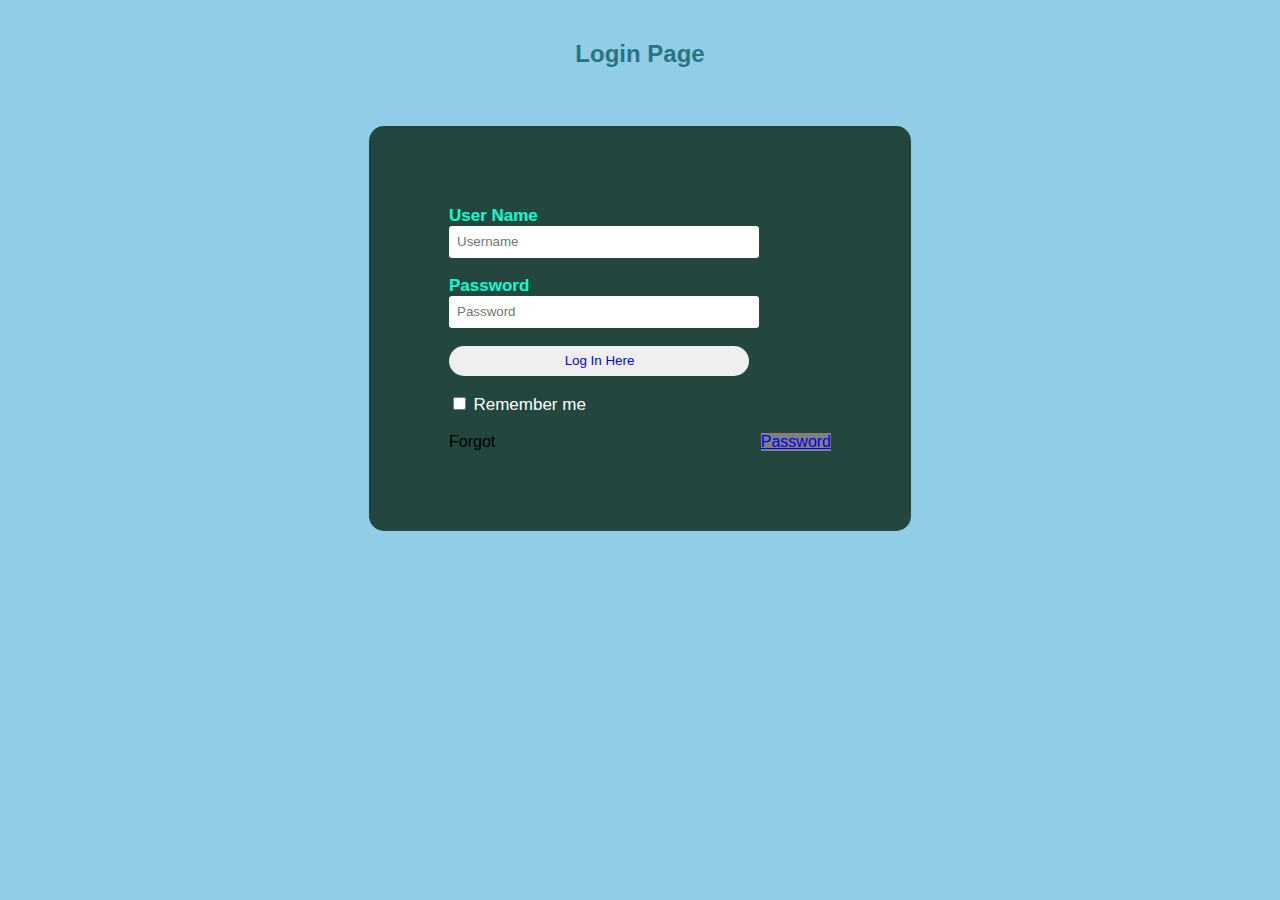
<file: login.html>
<!DOCTYPE html>    
<html>    
<head>    
    <title>Login Form</title>    
    <link rel="stylesheet" type="text/css" href="css/loginstyle.css">    
</head>    
<body>    
    <h2>Login Page</h2><br>    
    <div class="login">    
    <form id="login" method="get" action="login.php">    
        <label><b>User Name     
        </b>    
        </label>    
        <input type="text" name="Uname" id="Uname" placeholder="Username">    
        <br><br>    
        <label><b>Password     
        </b>    
        </label>    
        <input type="Password" name="Pass" id="Pass" placeholder="Password">    
        <br><br>    
        <input type="button" name="log" id="log" value="Log In Here">       
        <br><br>    
        <input type="checkbox" id="check">    
        <span>Remember me</span>    
        <br><br>    
        Forgot <a href="#">Password</a>    
    </form>     
</div>    
</body>    
</html>
</file>
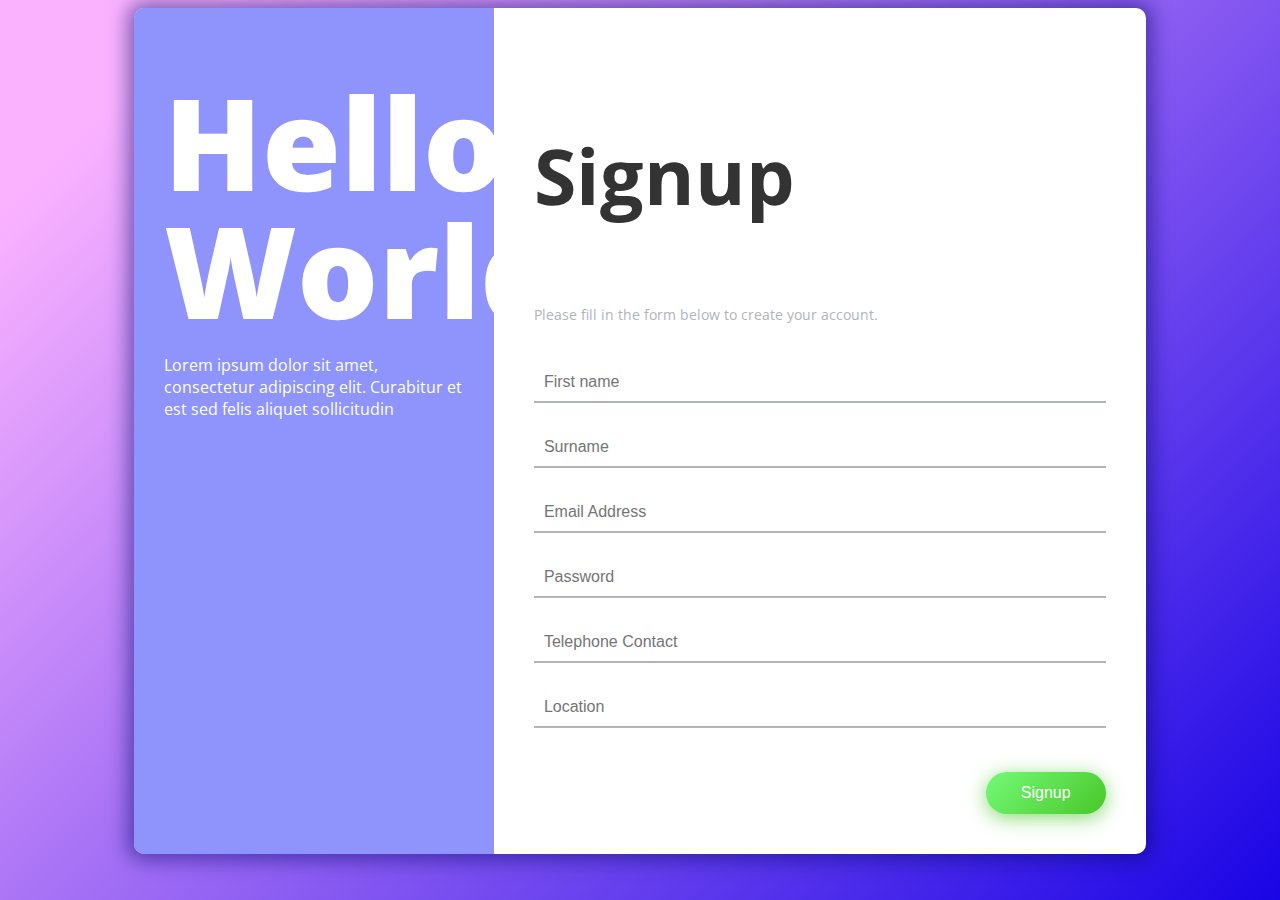
<file: signup.html>
<!DOCTYPE html>
<html lang="en" >
<head>
  <meta charset="UTF-8">
  <title>Laptop Hub</title>
  <link href="https://fonts.googleapis.com/css?family=Open+Sans" rel="stylesheet">


<link href="https://maxcdn.bootstrapcdn.com/font-awesome/4.7.0/css/font-awesome.min.css" rel="stylesheet" integrity="sha384-wvfXpqpZZVQGK6TAh5PVlGOfQNHSoD2xbE+QkPxCAFlNEevoEH3Sl0sibVcOQVnN" crossorigin="anonymous">
<link rel="stylesheet" href="./loginstyle.css">

</head>
<body>
<!-- partial:index.partial.html -->
<div class="box-form">
	<div class="left">
		<div class="overlay">
		<h1>Hello World.</h1>
		<p>Lorem ipsum dolor sit amet, consectetur adipiscing elit.
		Curabitur et est sed felis aliquet sollicitudin</p>
		</div>
	</div>
	
		<div class="right">
		<h5>Signup</h5>
		<p>Please fill in the form below to create your account.</p>
		<div class="inputs">
			<input id="fname" class="fname" type="text" placeholder="First name">
            <span id="fname-error" class="input-error"></span>
            <input id="surname" class="surname" type="text" placeholder="Surname">
            <span id="surname-error" class="input-error"></span>
            <input id="useremail" class="useremail" type="text" placeholder="Email Address">
            <span id="useremail-error" class="input-error"></span>
			<!-- <br> -->
			<input id="userpassword" class="userpassword" type="password" placeholder="Password">
            <span id="userpassword-error" class="input-error"></span>
            <input id="usercontact" class="usercontact" type="text" placeholder="Telephone Contact">
            <span id="usercontact-error" class="input-error"></span>
            <input id="userlocation" class="userlocation" type="text" placeholder="Location">
            <span id="userlocation-error" class="input-error"></span>
		</div>
			<br><br>
			<button id="signupbutton">Signup</button>
	</div>
	
</div>
<!-- partial -->
  
    <script src="./js/signup.js" defer></script>   
</body>
</html>
</file>
<file: css/loginstyle.css>
body  
{  
    margin: 0;  
    padding: 0;  
    background-color:#6abadeba;  
    font-family: 'Arial';  
}  
.login{  
        width: 382px;  
        overflow: hidden;  
        margin: auto;  
        margin: 20 0 0 450px;  
        padding: 80px;  
        background: #23463f;  
        border-radius: 15px ;  
          
}  
h2{  
    text-align: center;  
    color: #277582;  
    padding: 20px;  
}  
label{  
    color: #08ffd1;  
    font-size: 17px;  
}  
#Uname{  
    width: 300px;  
    height: 30px;  
    border: none;  
    border-radius: 3px;  
    padding-left: 8px;  
}  
#Pass{  
    width: 300px;  
    height: 30px;  
    border: none;  
    border-radius: 3px;  
    padding-left: 8px;  
      
}  
#log{  
    width: 300px;  
    height: 30px;  
    border: none;  
    border-radius: 17px;  
    padding-left: 7px;  
    color: blue;  
  
  
}  
span{  
    color: white;  
    font-size: 17px;  
}  
a{  
    float: right;  
    background-color: grey;  
}
</file>
<file: loginstyle.css>
body {
  background-image: linear-gradient(135deg, #FAB2FF 10%, #1904E5 100%);
  background-size: cover;
  background-repeat: no-repeat;
  background-attachment: fixed;
  font-family: "Open Sans", sans-serif;
  color: #333333;
}

.box-form {
  margin: 0 auto;
  width: 80%;
  background: #FFFFFF;
  border-radius: 10px;
  overflow: hidden;
  display: flex;
  flex: 1 1 100%;
  align-items: stretch;
  justify-content: space-between;
  box-shadow: 0 0 20px 6px #090b6f85;
}
@media (max-width: 980px) {
  .box-form {
    flex-flow: wrap;
    text-align: center;
    align-content: center;
    align-items: center;
  }
}
.box-form div {
  height: auto;
}
.box-form .left {
  color: #FFFFFF;
  background-size: cover;
  background-repeat: no-repeat;
  background-image: url("https://i.pinimg.com/736x/5d/73/ea/5d73eaabb25e3805de1f8cdea7df4a42--tumblr-backgrounds-iphone-phone-wallpapers-iphone-wallaper-tumblr.jpg");
  overflow: hidden;
}
.box-form .left .overlay {
  padding: 30px;
  width: 100%;
  height: 100%;
  background: #5961f9ad;
  overflow: hidden;
  box-sizing: border-box;
}
.box-form .left .overlay h1 {
  font-size: 10vmax;
  line-height: 1;
  font-weight: 900;
  margin-top: 40px;
  margin-bottom: 20px;
}
.box-form .left .overlay span p {
  margin-top: 30px;
  font-weight: 900;
}
.box-form .left .overlay span a {
  background: #3b5998;
  color: #FFFFFF;
  margin-top: 10px;
  padding: 14px 50px;
  border-radius: 100px;
  display: inline-block;
  box-shadow: 0 3px 6px 1px #042d4657;
}
.box-form .left .overlay span a:last-child {
  background: #1dcaff;
  margin-left: 30px;
}
.box-form .right {
  padding: 40px;
  overflow: hidden;
}
@media (max-width: 980px) {
  .box-form .right {
    width: 100%;
  }
}
.box-form .right h5 {
  font-size: 6vmax;
  line-height: 0;
}
.box-form .right p {
  font-size: 14px;
  color: #B0B3B9;
}
.box-form .right .inputs {
  overflow: hidden;
}
.box-form .right input {
  width: 100%;
  padding: 10px;
  margin-top: 25px;
  font-size: 16px;
  border: none;
  outline: none;
  border-bottom: 2px solid #B0B3B9;
}
.input-error {
  font-weight: bold;
  color: red;
}
.box-form .right .remember-me--forget-password {
  display: flex;
  justify-content: space-between;
  align-items: center;
}
.box-form .right .remember-me--forget-password input {
  margin: 0;
  margin-right: 7px;
  width: auto;
}
.box-form .right button {
  float: right;
  color: #fff;
  font-size: 16px;
  padding: 12px 35px;
  border-radius: 50px;
  display: inline-block;
  border: 0;
  outline: 0;
  box-shadow: 0px 4px 20px 0px #49c628a6;
  background-image: linear-gradient(135deg, #70F570 10%, #49C628 100%);
}

.box-form .right button:hover {
  cursor: pointer;
}

label {
  display: block;
  position: relative;
  margin-left: 30px;
}

label::before {
  content: ' \f00c';
  position: absolute;
  font-family: FontAwesome;
  background: transparent;
  border: 3px solid #70F570;
  border-radius: 4px;
  color: transparent;
  left: -30px;
  transition: all 0.2s linear;
}

label:hover::before {
  font-family: FontAwesome;
  content: ' \f00c';
  color: #fff;
  cursor: pointer;
  background: #70F570;
}

label:hover::before .text-checkbox {
  background: #70F570;
}

label span.text-checkbox {
  display: inline-block;
  height: auto;
  position: relative;
  cursor: pointer;
  transition: all 0.2s linear;
}

label input[type="checkbox"] {
  display: none;
}
</file>
